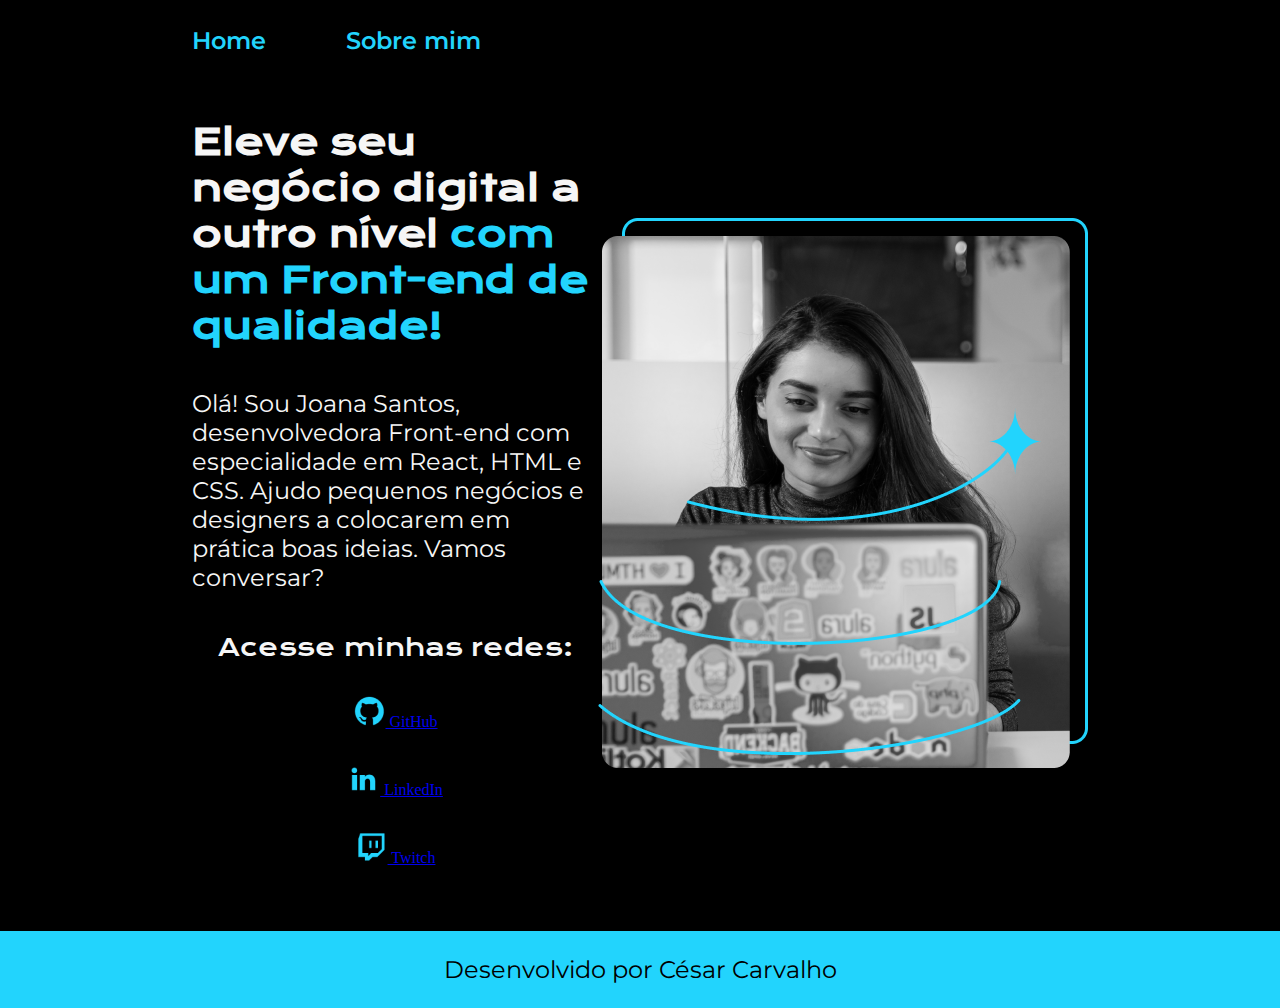
<file: index.html>
<!DOCTYPE html>
<html lang="pt-br">
  <head>
    <meta charset="UTF-8" />
    <meta http-equiv="X-UA-Compatible" content="IE=edge" />
    <meta name="viewport" content="width=device-width, initial-scale=1.0" />
    <title>Portifolio</title>
    <link rel="stylesheet" href="./styles/style.css" />
  </head>
  <body>
    <header class="cabecalho">
      <nav class="cabecalho_menu">
        <a class="cabecalho_menu__link" href="index.html">Home</a>
        <a class="cabecalho_menu__link" href="./about.html">Sobre mim</a>
      </nav>
    </header>
    <main class="apresentacao">
      <section class="apresentacao__conteudo">
        <h1 class="apresentacao__conteudo--titulo">
          Eleve seu negócio digital a outro nível
          <strong class="titulo-destaque">com um Front-end de qualidade!</strong>
        </h1>
        <p class="apresentacao__conteudo--texto">Olá! Sou Joana Santos, desenvolvedora Front-end com especialidade em React, HTML e CSS. Ajudo pequenos negócios e designers a colocarem em prática boas ideias. Vamos conversar?</p>
        <div class="apresentacao__links">
          <h2 class="apresentacao__links__subtitulo">Acesse minhas redes:</h2>
          <a class="apresentacao__links__navegacao" href="https://github.com/guilhermeonrails">
            <img src="assets/github.png" alt="Ícone do GitHub" />
            GitHub
          </a>
          <a class="apresentacao__links__navegacao" href="https://linkedin.com/in/guilhermeonrails">
            <img src="assets/linkedin.png" alt="Ícone do LinkedIn" />
            LinkedIn
          </a>
          <a class="apresentacao__links__navegacao" href="https://twitch.tv/guilimadev">
            <img src="assets/twitch.png" alt="Ícone do Twitch" />
            Twitch
          </a>
        </div>
      </section>
      <img class="apresentacao__imagem" src="assets/imagem.png" alt="Foto da Joana Santos programando" />
    </main>
    <footer class="rodape">
      <p>Desenvolvido por César Carvalho</p>
    </footer>
  </body>
</html>
</file>
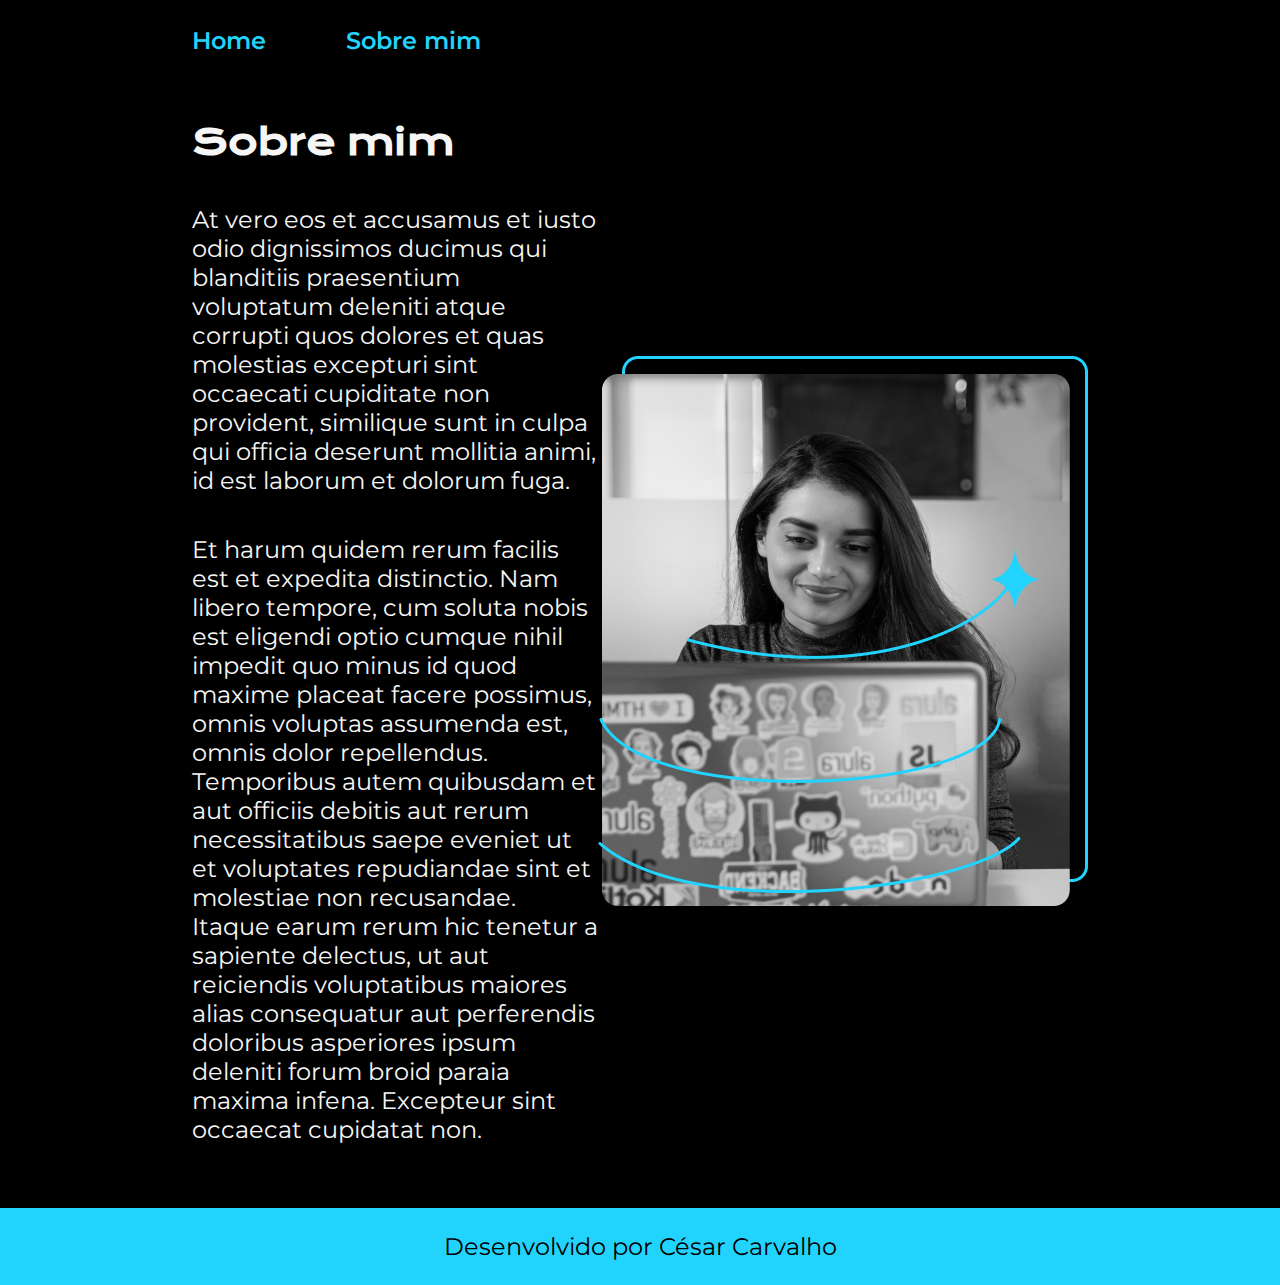
<file: about.html>
<!DOCTYPE html>
<html lang="pt-br">
  <head>
    <meta charset="UTF-8" />
    <meta name="viewport" content="width=device-width, initial-scale=1.0" />
    <title>Sobre Mim</title>
    <link rel="stylesheet" href="./styles/style.css" />
  </head>
  <body>
    <header class="cabecalho">
      <nav class="cabecalho_menu">
        <a class="cabecalho_menu__link" href="index.html">Home</a>
        <a class="cabecalho_menu__link" href="./about.html">Sobre mim</a>
      </nav>
    </header>
    <main class="apresentacao">
      <section class="apresentacao__conteudo">
        <h1 class="apresentacao__conteudo--titulo">Sobre mim</h1>
        <p class="apresentacao__conteudo--texto">At vero eos et accusamus et iusto odio dignissimos ducimus qui blanditiis praesentium voluptatum deleniti atque corrupti quos dolores et quas molestias excepturi sint occaecati cupiditate non provident, similique sunt in culpa qui officia deserunt mollitia animi, id est laborum et dolorum fuga.</p>
        <p class="apresentacao__conteudo--texto">Et harum quidem rerum facilis est et expedita distinctio. Nam libero tempore, cum soluta nobis est eligendi optio cumque nihil impedit quo minus id quod maxime placeat facere possimus, omnis voluptas assumenda est, omnis dolor repellendus. Temporibus autem quibusdam et aut officiis debitis aut rerum necessitatibus saepe eveniet ut et voluptates repudiandae sint et molestiae non recusandae. Itaque earum rerum hic tenetur a sapiente delectus, ut aut reiciendis voluptatibus maiores alias consequatur aut perferendis doloribus asperiores ipsum deleniti forum broid paraia maxima infena. Excepteur sint occaecat cupidatat non.</p>
      </section>
      <img class="apresentacao__imagem" src="assets/imagem.png" alt="Foto da Joana Santos programando" />
    </main>
    <footer class="rodape">
      <p>Desenvolvido por César Carvalho</p>
    </footer>
  </body>
</html>
</file>
<file: styles/style.css>
@import url("https://fonts.googleapis.com/css2?family=Krona+One&family=Montserrat:ital,wght@0,100..900;1,100..900&display=swap");

* {
  margin: 0;
  padding: 0;
}

body {
  /* height: 100vh; */
  box-sizing: border-box;
  background-color: #000000;
  color: #f6f6f6;
}

.cabecalho{
  padding: 2% 0% 0% 15%;
}

.cabecalho_menu{
  display: flex;
  gap: 80px;
}

.cabecalho_menu__link {
  font-size: 24px;
  font-family: montserrat, sans-serif;
  font-weight: 600;
  color: #22d4fd;
  text-decoration: none;
}

.apresentacao {
  padding: 5% 15%;
  display: flex;
  align-items: center;
  justify-content: space-between;
}
.apresentacao__conteudo {
  width: 615px;
  display: flex;
  flex-direction: column;
  gap: 40px;
}

.apresentacao__conteudo--titulo {
  font-size: 36px;
  font-family: krona one, sans-serif;
}

.titulo-destaque {
  color: #22d4fd;
}

.apresentacao__conteudo--texto {
  font-size: 24px;
  font-family: montserrat, sans-serif;
}

.apresentacao__links {
  display: flex;
  flex-direction: column;
  align-items: center;
  justify-content: space-between;
  gap: 32px;
}

.apresentacao__links__subtitulo {
  font-family: krona one, sans-serif;
  font-weight: 400;
  font-size: 24px;
}

.apresentacao__links__link {
  /* background-color: #22d4fd; */
  display: flex;
  justify-content: center;
  width: 378px;
  text-align: center;
  border-radius: 8px;
  font-size: 24px;
  font-weight: 600;
  padding: 21.5px 0;
  text-decoration: none;
  font-family: montserrat, sans-serif;
  color: #f6f6f6;
  border: 2px solid #22d4fd;
  gap: 16px;
}

.apresentacao__links__link:hover {
  background-color: #272727;
  transition: 0.2s;
}

.rodape {
  padding: 24px;
  color: #000000;
  background-color: #22d4fd;
  text-align: center;
  font-family: montserrat, sans-serif;
  font-size: 24px;
  font-weight: 400;
}
</file>
